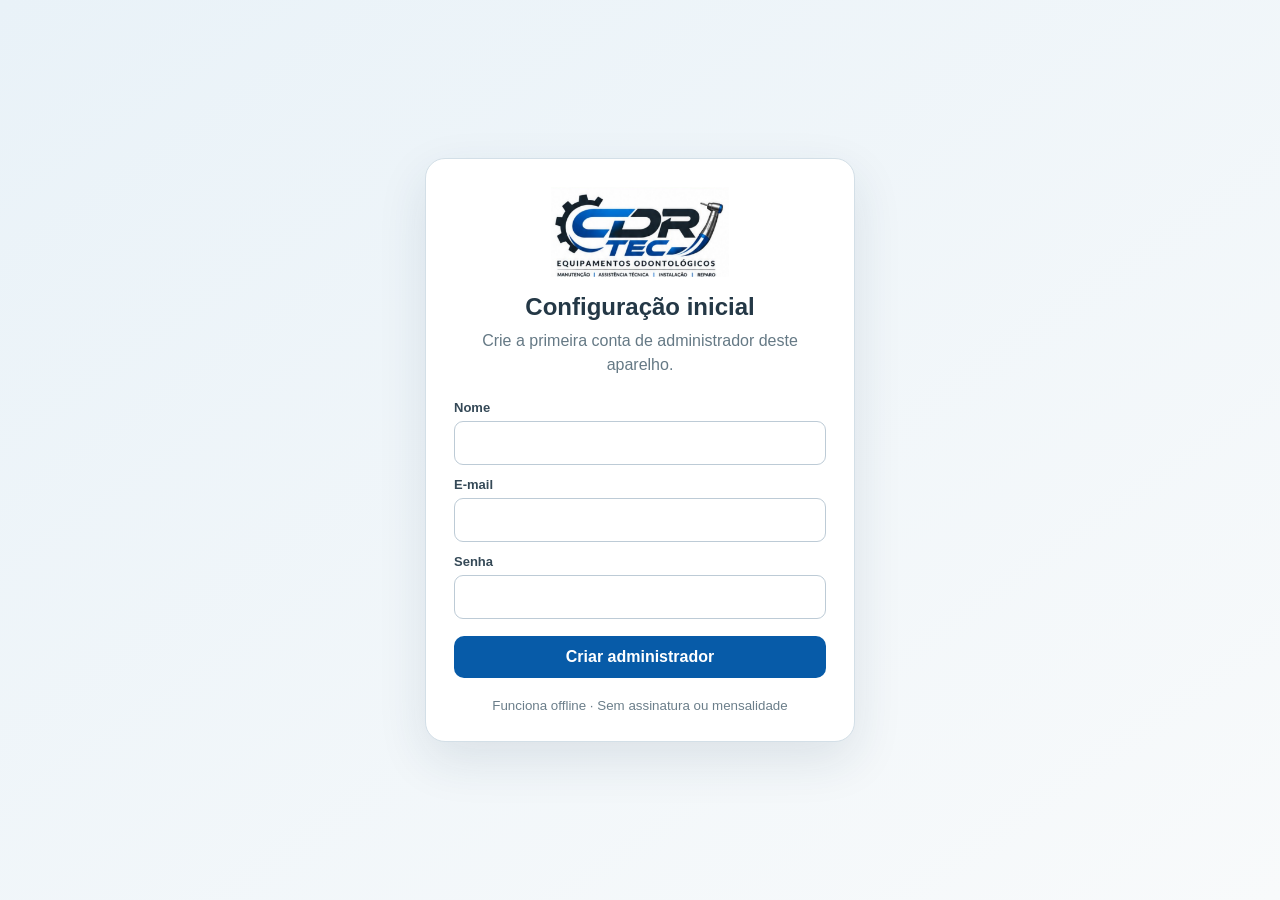
<file: index.html>
<!doctype html>
<html lang="pt-BR">
  <head>
    <meta charset="UTF-8" />
    <meta name="viewport" content="width=device-width,initial-scale=1,viewport-fit=cover" />
    <meta name="theme-color" content="#075ba8" />
    <meta name="description" content="Ordens de serviço offline CDR Tec, Solutec e ACF" />
    <meta name="apple-mobile-web-app-capable" content="yes" />
    <meta name="apple-mobile-web-app-status-bar-style" content="default" />
    <meta name="apple-mobile-web-app-title" content="OS Offline" />
    <meta name="mobile-web-app-capable" content="yes" />
    <meta name="format-detection" content="telephone=no" />
    <link rel="manifest" href="./manifest.webmanifest" />
    <link rel="icon" sizes="192x192" href="./icon-192.png" />
    <link rel="apple-touch-icon" sizes="180x180" href="./apple-touch-icon.png" />
    <title>CDR + Solutec + ACF — OS Offline</title>
    <script>
      window.recoverOSApp = async function () {
        try {
          if ("serviceWorker" in navigator) {
            const registrations = await navigator.serviceWorker.getRegistrations();
            await Promise.all(registrations.map(registration => registration.unregister()));
          }
          if ("caches" in window) {
            const names = await caches.keys();
            await Promise.all(names.map(name => caches.delete(name)));
          }
        } finally {
          location.replace("./?atualizacao=" + Date.now());
        }
      };
      window.addEventListener("DOMContentLoaded", function () {
        setTimeout(function () {
          const root = document.getElementById("root");
          if (root && root.childElementCount === 0) {
            root.innerHTML = '<main style="min-height:100vh;display:grid;place-items:center;padding:24px;background:#f2f5f8;font-family:Arial,sans-serif"><section style="max-width:420px;background:#fff;border-radius:18px;padding:28px;box-shadow:0 12px 35px #17334d24;text-align:center"><h1 style="color:#075ba8">Atualização necessária</h1><p>O iPhone abriu uma versão antiga do aplicativo. Toque abaixo para restaurar sem apagar suas ordens de serviço.</p><button onclick="recoverOSApp()" style="border:0;border-radius:10px;padding:14px 20px;background:#075ba8;color:white;font-weight:700">Atualizar aplicativo</button></section></main>';
          }
        }, 4000);
      });
    </script>
    <script src="./html2canvas.min.js"></script>
    <script src="./jspdf.umd.min.js"></script>
    <script src="./pdf-export.js"></script>
    <script type="module" crossorigin src="./index-DRpVqdhS.js"></script>
    <link rel="stylesheet" crossorigin href="./index-DkbCDmpZ.css" />
    <link rel="stylesheet" href="./ios-install.css" />
    <link rel="stylesheet" href="./print-one-page.css" />
  </head>
  <body>
    <div id="root"></div>
    <aside id="ios-install" class="ios-install" hidden aria-label="Instalação no iPhone">
      <button id="ios-install-close" class="ios-install-close" type="button" aria-label="Fechar">×</button>
      <img src="./apple-touch-icon.png" alt="" />
      <div><strong>Instale no iPhone</strong><p>Toque em <b>Compartilhar</b> <span aria-hidden="true">□↑</span> e depois em <b>Adicionar à Tela de Início</b>.</p></div>
    </aside>
    <script src="./ios-install.js"></script>
  </body>
</html>
</file>
<file: index-DkbCDmpZ.css>
:root{--background:#fff;--foreground:#171717;--card:#fff;--card-foreground:#171717;--popover:#fff;--popover-foreground:#171717;--primary:#171717;--primary-foreground:#fafafa;--secondary:#f5f5f5;--secondary-foreground:#171717;--muted:#f5f5f5;--muted-foreground:#737373;--accent:#f5f5f5;--accent-foreground:#171717;--destructive:#e7000b;--border:#e5e5e5;--input:#e5e5e5;--ring:#a1a1a1;--chart-1:#f54900;--chart-2:#009689;--chart-3:#104e64;--chart-4:#ffb900;--chart-5:#fe9a00;--radius:.625rem;--sidebar:#fafafa;--sidebar-foreground:#171717;--sidebar-primary:#171717;--sidebar-primary-foreground:#fafafa;--sidebar-accent:#f5f5f5;--sidebar-accent-foreground:#171717;--sidebar-border:#e5e5e5;--sidebar-ring:#a1a1a1}@theme inline{--color-background: var(--background); --color-foreground: var(--foreground); --color-card: var(--card); --color-card-foreground: var(--card-foreground); --color-popover: var(--popover); --color-popover-foreground: var(--popover-foreground); --color-primary: var(--primary); --color-primary-foreground: var(--primary-foreground); --color-secondary: var(--secondary); --color-secondary-foreground: var(--secondary-foreground); --color-muted: var(--muted); --color-muted-foreground: var(--muted-foreground); --color-accent: var(--accent); --color-accent-foreground: var(--accent-foreground); --color-destructive: var(--destructive); --color-border: var(--border); --color-input: var(--input); --color-ring: var(--ring); --color-chart-1: var(--chart-1); --color-chart-2: var(--chart-2); --color-chart-3: var(--chart-3); --color-chart-4: var(--chart-4); --color-chart-5: var(--chart-5); --color-sidebar: var(--sidebar); --color-sidebar-foreground: var(--sidebar-foreground); --color-sidebar-primary: var(--sidebar-primary); --color-sidebar-primary-foreground: var(--sidebar-primary-foreground); --color-sidebar-accent: var(--sidebar-accent); --color-sidebar-accent-foreground: var(--sidebar-accent-foreground); --color-sidebar-border: var(--sidebar-border); --color-sidebar-ring: var(--sidebar-ring); --radius-sm: calc(var(--radius) - 4px); --radius-md: calc(var(--radius) - 2px); --radius-lg: var(--radius); --radius-xl: calc(var(--radius) + 4px); --font-sans: Arial, Helvetica, sans-serif; --font-mono: ui-monospace, SFMono-Regular, Menlo, Monaco, Consolas, "Liberation Mono", "Courier New", monospace;}body{color:#1d2933;background:#f2f5f8;margin:0;font-family:Arial,Helvetica,sans-serif}*{box-sizing:border-box}button,input,select,textarea{font:inherit}.app-header{z-index:20;background:#fff;border-bottom:1px solid #d9e2e9;align-items:center;gap:18px;height:78px;padding:8px max(18px,50vw - 530px);display:flex;position:sticky;top:0}.app-header img{object-fit:contain;object-position:left;width:190px;height:62px}.header-copy{flex-direction:column;gap:5px;display:flex}.header-copy strong{color:#263642;font-size:17px}.header-copy span{color:#0b65b8;align-items:center;gap:5px;font-size:13px;display:flex}.account{color:#5e7180;align-items:center;gap:12px;margin-left:auto;font-size:13px;display:flex}.account a{color:#354a59;background:#eef3f7;border-radius:10px;place-items:center;width:38px;height:38px;display:grid}.tabs{z-index:19;background:#f2f5f8;grid-template-columns:1fr 1fr;gap:8px;max-width:1060px;margin:auto;padding:10px 16px;display:grid;position:sticky;top:78px}.tabs button{color:#344b5c;cursor:pointer;background:#e6edf3;border:1px solid #cbd7e0;border-radius:11px;justify-content:center;align-items:center;gap:8px;padding:11px;font-weight:700;display:flex}.tabs button.active{color:#fff;background:#075ba8;border-color:#075ba8}.tabs b{background:#ffffff38;border-radius:999px;min-width:23px;padding:2px 6px;font-size:12px}.app-main{max-width:1060px;margin:auto;padding:10px 16px 110px}.form-heading,.history-head{justify-content:space-between;align-items:end;gap:20px;margin:16px 2px;display:flex}.form-heading small,.history-head small{letter-spacing:.1em;color:#0b65b8;font-size:12px;font-weight:800}.form-heading h1,.history-head h1{color:#273844;margin:3px 0 0;font-size:28px}.history-head p{color:#667b89;margin:5px 0 0}.saved-chip{color:#13714d;background:#e4f5ed;border-radius:999px;align-items:center;gap:6px;padding:7px 10px;font-size:13px;font-weight:700;display:flex}.card{background:#fff;border:1px solid #d9e2e9;border-radius:15px;margin-bottom:13px;padding:18px;box-shadow:0 3px 13px #1630420b}.card>h2{color:#075ba8;letter-spacing:.045em;text-transform:uppercase;margin:0 0 15px;font-size:14px}.grid{grid-template-columns:1fr 1fr;gap:13px;display:grid}.wide{grid-column:1/-1}label{color:#354957;margin-bottom:12px;font-size:13px;font-weight:700;display:block}input,select,textarea{color:#18252e;background:#fff;border:1px solid #bdcbd6;border-radius:9px;outline:none;width:100%;margin-top:6px;padding:12px;font-size:16px}input:focus,select:focus,textarea:focus{border-color:#0b65b8;box-shadow:0 0 0 3px #0b65b81f}textarea{resize:vertical;min-height:116px}.short{min-height:78px}.choices{flex-wrap:wrap;gap:9px;display:flex}.choices label{background:#fff;border:1px solid #c7d3dc;border-radius:9px;align-items:center;gap:7px;margin:0;padding:10px 13px;display:flex}.choices input{width:auto;margin:0}.signature{background:#fff;border:1px dashed #99aab7;border-radius:10px;overflow:hidden}.signature canvas{touch-action:none;width:100%;height:150px;display:block}.declaration{color:#536977;font-size:14px;line-height:1.5}.button{cursor:pointer;border:0;border-radius:10px;justify-content:center;align-items:center;gap:8px;padding:12px 15px;font-weight:700;display:inline-flex}.button:disabled{opacity:.6}.primary{color:#fff;background:#075ba8}.secondary{color:#294150;background:#e7eef4}.danger{color:#a82929;background:#fff0f0;border:1px solid #efc8c8}.ghost{color:#344b59;background:#edf2f6}.full-button{width:100%;margin-top:6px;padding:9px}.actions{-webkit-backdrop-filter:blur(8px);backdrop-filter:blur(8px);background:#f2f5f8f2;grid-template-columns:1.25fr 1fr .7fr;gap:9px;padding:12px 0 17px;display:grid;position:sticky;bottom:0}.toast{z-index:60;color:#fff;background:#203746;border-radius:10px;max-width:calc(100vw - 30px);padding:11px 16px;font-size:14px;position:fixed;top:92px;left:50%;transform:translate(-50%);box-shadow:0 12px 30px #0000002e}.search{background:#fff;border:1px solid #cad6df;border-radius:12px;align-items:center;gap:10px;margin-bottom:14px;padding:0 14px;display:flex}.search input{border:0;margin:0;padding-left:0;box-shadow:none!important}.location{background:#fff;border:1px solid #d9e2e9;border-radius:14px;margin-bottom:12px;overflow:hidden}.location>h2{color:#075ba8;background:#eaf1f6;justify-content:space-between;gap:12px;margin:0;padding:14px 16px;font-size:16px;display:flex}.location>h2 span{color:#617481;font-size:12px;font-weight:600}.order-row{border-top:1px solid #e3e9ee;grid-template-columns:1fr auto;align-items:center;gap:14px;padding:14px 16px;display:grid}.order-row strong{color:#273b49;font-size:15px}.order-row strong i{color:#5b6f7d;background:#eef3f6;border-radius:999px;margin-left:7px;padding:4px 7px;font-size:11px;font-style:normal;display:inline-block}.order-row p{color:#687b88;margin:5px 0 0;font-size:13px}.order-row>div:last-child{gap:7px;display:flex}.icon-danger{color:#a82b2b;cursor:pointer;background:#fff1f1;border:1px solid #edcccc;border-radius:10px;place-items:center;width:42px;display:grid}.empty{text-align:center;color:#607582;background:#fff;border:1px dashed #b7c7d2;border-radius:14px;padding:42px 20px}.print-sheet{display:none}@media (max-width:650px){.app-header{gap:9px;height:72px;padding:7px 14px}.app-header img{width:145px;height:55px}.header-copy strong{font-size:14px}.header-copy span,.account>span{display:none}.tabs{top:72px}.grid{grid-template-columns:1fr}.wide{grid-column:auto}.actions{grid-template-columns:1fr 1fr}.actions .danger{grid-column:1/-1}.form-heading h1,.history-head h1{font-size:23px}.order-row{grid-template-columns:1fr}.order-row>div:last-child .secondary{flex:1}.history-head{align-items:center}.history-head .button{padding:10px}.app-main{padding-inline-start:12px;padding-inline-end:12px}.card{padding:15px}}@page{size:A4 portrait;margin:0}@media print{body>:not(.print-sheet){display:none!important}.print-sheet{color:#111;background:#fff;width:210mm;height:297mm;font-family:Arial,sans-serif;display:block;position:relative;overflow:hidden}.print-sheet>header{justify-content:space-between;height:39mm;padding:10mm 16mm 4mm;display:flex}.print-sheet>header img{object-fit:contain;object-position:left;width:70mm}.print-sheet>header div{background:linear-gradient(158deg,#075ba8 0 47%,#293945 48%);width:62mm;height:19mm}.print-body{padding:0 17mm 25mm;font-size:8.2pt}.print-body h1{text-align:center;margin:0 0 4mm;font-size:14pt}.print-top{grid-template-columns:1fr 1fr 1fr;gap:4mm;display:grid}.print-top p,.line{border-bottom:.3mm solid #444;min-height:5mm;margin:0 0 2mm}.print-grid{border:.3mm solid #666;grid-template-columns:1fr 1fr;display:grid}.print-grid p{border-bottom:.2mm solid #aaa;border-right:.2mm solid #aaa;min-height:8mm;margin:0;padding:1.5mm}.print-grid p:nth-child(2n){border-right:0}.print-grid p:nth-last-child(-n+2){border-bottom:0}.print-body h2{text-align:center;background:#e9edf0;border:.3mm solid #666;margin:2mm 0 0;padding:1mm;font-size:8.2pt}.print-desc{white-space:pre-wrap;border:.3mm solid #666;border-top:0;height:28mm;padding:2mm;overflow:hidden}.print-box{white-space:pre-wrap;border:.3mm solid #666;border-top:0;min-height:6mm;margin:0;padding:1.2mm 1.7mm}.print-question{text-align:center;border:.3mm solid #666;border-top:0;padding:1.6mm}.print-declaration{margin:2mm 0;font-size:7.6pt;line-height:1.3}.print-signatures{text-align:center;grid-template-columns:1fr 1fr;gap:13mm;margin-top:1mm;display:grid}.print-signatures>div{flex-direction:column;justify-content:flex-end;align-items:center;height:24mm;display:flex}.print-signatures img{object-fit:contain;max-width:52mm;max-height:12mm}.print-signatures hr{border:0;border-top:.3mm solid #333;width:100%;margin:1mm 0}.print-signatures small{margin-top:.6mm;font-size:7pt}.city{text-align:center;margin:2mm;font-weight:700}.print-sheet footer{color:#fff;background:#293945;justify-content:space-between;height:22mm;padding:8mm 14mm 0;font-size:7.5pt;display:flex;position:absolute;bottom:0;left:0;right:0}}.tabs{grid-template-columns:repeat(3,1fr)}.form-fields{border:0;min-width:0;margin:0;padding:0}.form-fields:disabled .signature{pointer-events:none;background:#f2f4f6}@media (max-width:650px){.tabs button{padding:10px 5px;font-size:12px}.tabs button svg{display:none}}.brand-solutec img{width:215px}.brand-xandinho img{width:155px}.company-options{grid-template-columns:repeat(3,1fr);gap:10px;display:grid}.company-options label{cursor:pointer;background:#f8fafb;border:1px solid #c9d5de;border-radius:11px;flex-direction:column;justify-content:center;align-items:center;gap:7px;min-height:96px;margin:0;padding:10px;display:flex}.company-options label.selected{background:#eef6fc;border:2px solid #075ba8;box-shadow:0 0 0 3px #075ba814}.company-options input{opacity:0;pointer-events:none;position:absolute}.company-options img{object-fit:contain;width:100%;height:50px}.company-options span{color:#354957;font-size:13px}.history-filters{grid-template-columns:1fr 210px;align-items:stretch;gap:10px;margin-bottom:14px;display:grid}.history-filters .search,.history-filters>select{margin:0}.company-badge{color:#075ba8;background:#e7f0f8;border-radius:999px;margin-left:7px;padding:4px 7px;font-size:11px;font-style:normal;display:inline-block}.badge-xandinho{color:#8a5900;background:#fff0cf}.badge-solutec{color:#064f94;background:#e7f0f8}.print-brand{display:none}@media (max-width:650px){.company-options{grid-template-columns:1fr}.company-options label{flex-direction:row;justify-content:flex-start;min-height:72px}.company-options img{width:110px}.history-filters{grid-template-columns:1fr}.brand-solutec img{width:155px}.brand-xandinho img{width:120px}}@media print{body>:not(.print-brand){display:none!important}body>.print-brand{width:210mm;height:297mm;position:relative;overflow:hidden;display:block!important}.print-brand>.print-sheet{background:0 0!important;display:block!important;position:absolute!important;top:0!important;bottom:0!important;left:0!important;right:0!important}.letterhead-bg{object-fit:fill;z-index:0;width:210mm;height:297mm;position:absolute;top:0;bottom:0;left:0;right:0;display:block!important}.print-brand .print-sheet>header,.print-brand .print-body,.print-brand .print-sheet>footer{z-index:1;position:relative}.print-solutec .print-sheet>header,.print-xandinho .print-sheet>header,.print-solutec .print-sheet>footer,.print-xandinho .print-sheet>footer{display:none!important}.print-solutec .print-body,.print-xandinho .print-body{background:#ffffffc2;padding:0;position:absolute;left:17mm;right:17mm}.print-solutec .print-body{top:46mm;bottom:25mm}.print-xandinho .print-body{top:53mm;bottom:27mm}.print-solutec .print-body h1,.print-xandinho .print-body h1{margin-bottom:3mm;font-size:13pt}.print-solutec .print-desc,.print-xandinho .print-desc{height:25mm}.print-xandinho .print-body{font-size:7.8pt}}.account>button{color:#354a59;cursor:pointer;background:#eef3f7;border:0;border-radius:10px;place-items:center;width:38px;height:38px;display:grid}.install-app-button{z-index:70;color:#fff;cursor:pointer;white-space:nowrap;background:#075ba8;border:0;border-radius:999px;align-items:center;gap:8px;padding:13px 20px;font-weight:800;display:flex;position:fixed;bottom:16px;left:50%;transform:translate(-50%);box-shadow:0 10px 28px #075ba866}.backup-panel{justify-content:flex-end;gap:9px;max-width:1060px;margin:12px auto 0;display:flex}.import-button{cursor:pointer;margin:0}.import-button input{display:none}.accounts-fab{z-index:35;color:#fff;cursor:pointer;background:#243b4a;border:0;border-radius:999px;align-items:center;gap:7px;padding:12px 17px;font-weight:700;display:flex;position:fixed;bottom:16px;right:16px;box-shadow:0 8px 24px #1a334855}.auth-screen{background:linear-gradient(145deg,#e9f2f8,#f8fafb);place-items:center;min-height:100vh;padding:22px;display:grid}.auth-card{background:#fff;border:1px solid #d3dfe7;border-radius:20px;width:min(430px,100%);padding:28px;box-shadow:0 18px 50px #1c3b521c}.auth-card>img{object-fit:contain;width:210px;height:90px;margin:0 auto 16px;display:block}.auth-card h1{text-align:center;color:#243846;margin:0}.auth-card>p{text-align:center;color:#657985;margin:8px 0 24px;line-height:1.45}.auth-card form .button{width:100%;margin-top:5px}.auth-card>small{text-align:center;color:#6b7e8a;margin-top:20px;display:block}.auth-error{color:#9a2929;background:#fff0f0;border-radius:8px;padding:10px;font-size:13px}.modal-backdrop{z-index:80;background:#142837aa;place-items:center;padding:15px;display:grid;position:fixed;top:0;bottom:0;left:0;right:0}.accounts-modal{background:#fff;border-radius:18px;width:min(650px,100%);max-height:92vh;padding:20px;overflow:auto;box-shadow:0 22px 60px #0005}.accounts-modal>header{justify-content:space-between;gap:15px;display:flex}.accounts-modal h2{color:#243846;margin:0}.accounts-modal header p{color:#657985;margin:5px 0 15px}.accounts-modal header>button{cursor:pointer;background:#edf2f5;border:0;border-radius:10px;width:39px;height:39px}.account-list>div{border-top:1px solid #e2e8ec;justify-content:space-between;align-items:center;gap:12px;padding:12px;display:flex}.account-list span{flex-direction:column;display:flex}.account-list small{color:#677c89;margin-top:3px}.new-account{background:#f1f5f8;border-radius:13px;grid-template-columns:1fr 1fr;gap:8px 13px;margin-top:14px;padding:16px;display:grid}.new-account h3{align-items:center;gap:7px;margin:0 0 13px;display:flex}.new-account h3,.new-account .auth-error,.new-account .button{grid-column:1/-1}.new-account label{margin:0}@media (max-width:650px){.backup-panel{flex-direction:column}.backup-panel .button{width:100%}.accounts-fab{bottom:12px}.new-account{grid-template-columns:1fr}.new-account h3,.new-account .auth-error,.new-account .button{grid-column:auto}}@media print{body>#root{display:block!important}body>#root>:not(.print-brand){display:none!important}body>#root>.print-brand{width:210mm!important;height:297mm!important;display:block!important;position:relative!important;overflow:hidden!important}}.account>span{flex-direction:column;align-items:flex-end;gap:2px;display:flex}.account small{color:#0b65b8;font-size:11px;font-weight:700}@media print{html,body,.print-brand,.print-sheet,.letterhead-bg{-webkit-print-color-adjust:exact!important;-moz-print-color-adjust:exact!important;print-color-adjust:exact!important}.print-cdr .print-sheet>header,.print-cdr .print-sheet>footer{display:none!important}.print-cdr .print-body,.print-solutec .print-body,.print-xandinho .print-body{color:#111!important;background:0 0!important;padding:0!important;position:absolute!important;left:17mm!important;right:17mm!important;overflow:hidden!important}.print-cdr .print-body{font-size:7.5pt!important;top:62mm!important;bottom:46mm!important}.print-cdr .print-body:before{content:"";clip-path:polygon(0 0,98% 0,100% 50%,98% 100%,0 100%);background:linear-gradient(90deg,#0871c9 0 82%,#dbe8f2 82% 87%,#22313d 87% 100%);border:0;width:100%;height:.75mm;margin:0 0 3.4mm;display:block}.print-cdr .print-body h1{margin-bottom:3mm!important}.print-cdr .print-desc{height:20mm!important}.print-cdr .print-signatures>div{height:18mm!important}.print-solutec .print-body{top:45mm!important;bottom:27mm!important}.print-xandinho .print-body{top:53mm!important;bottom:28mm!important}.print-brand .print-sheet{width:210mm!important;height:297mm!important;overflow:hidden!important}.print-brand .letterhead-bg{object-fit:fill!important;width:210mm!important;height:297mm!important}.print-brand .print-body h2,.print-brand .print-desc,.print-brand .print-box,.print-brand .print-question,.print-brand .print-grid,.print-brand .print-grid p{background-color:#0000!important}}
</file>
<file: ios-install.css>
.ios-install{position:fixed;z-index:99999;left:max(14px,env(safe-area-inset-left));right:max(14px,env(safe-area-inset-right));bottom:max(16px,calc(env(safe-area-inset-bottom) + 10px));display:flex;gap:12px;align-items:center;padding:14px 42px 14px 14px;border:1px solid rgba(7,91,168,.16);border-radius:18px;background:rgba(255,255,255,.97);color:#17324d;box-shadow:0 12px 38px rgba(15,42,66,.22);font:14px/1.35 -apple-system,BlinkMacSystemFont,"Segoe UI",sans-serif;backdrop-filter:blur(14px)}
.ios-install[hidden]{display:none}.ios-install img{width:48px;height:48px;border-radius:12px;flex:none}.ios-install strong{display:block;color:#075ba8;font-size:15px;margin-bottom:3px}.ios-install p{margin:0}.ios-install-close{position:absolute;right:10px;top:8px;border:0;background:transparent;color:#64788b;font-size:26px;line-height:1;cursor:pointer}.ios-install span{font-size:17px;color:#075ba8;font-weight:700}
@media print{.ios-install{display:none!important}}
</file>
<file: print-one-page.css>
@media print {
  @page {
    size: A4 portrait;
    margin: 0;
  }

  html,
  body {
    width: 210mm !important;
    height: 296mm !important;
    min-height: 0 !important;
    max-height: 296mm !important;
    margin: 0 !important;
    padding: 0 !important;
    overflow: hidden !important;
  }

  body > #root {
    width: 210mm !important;
    height: 296mm !important;
    min-height: 0 !important;
    max-height: 296mm !important;
    margin: 0 !important;
    padding: 0 !important;
    overflow: hidden !important;
  }

  .print-brand,
  .print-brand > .print-sheet,
  .print-brand .letterhead-bg {
    width: 210mm !important;
    height: 296mm !important;
    min-height: 296mm !important;
    max-height: 296mm !important;
    margin: 0 !important;
    overflow: hidden !important;
    break-before: avoid-page !important;
    break-after: avoid-page !important;
    break-inside: avoid-page !important;
    page-break-before: avoid !important;
    page-break-after: avoid !important;
    page-break-inside: avoid !important;
  }

  .print-brand {
    position: relative !important;
    top: 0 !important;
    left: 0 !important;
    transform: none !important;
    -webkit-transform: none !important;
  }
}
</file>
